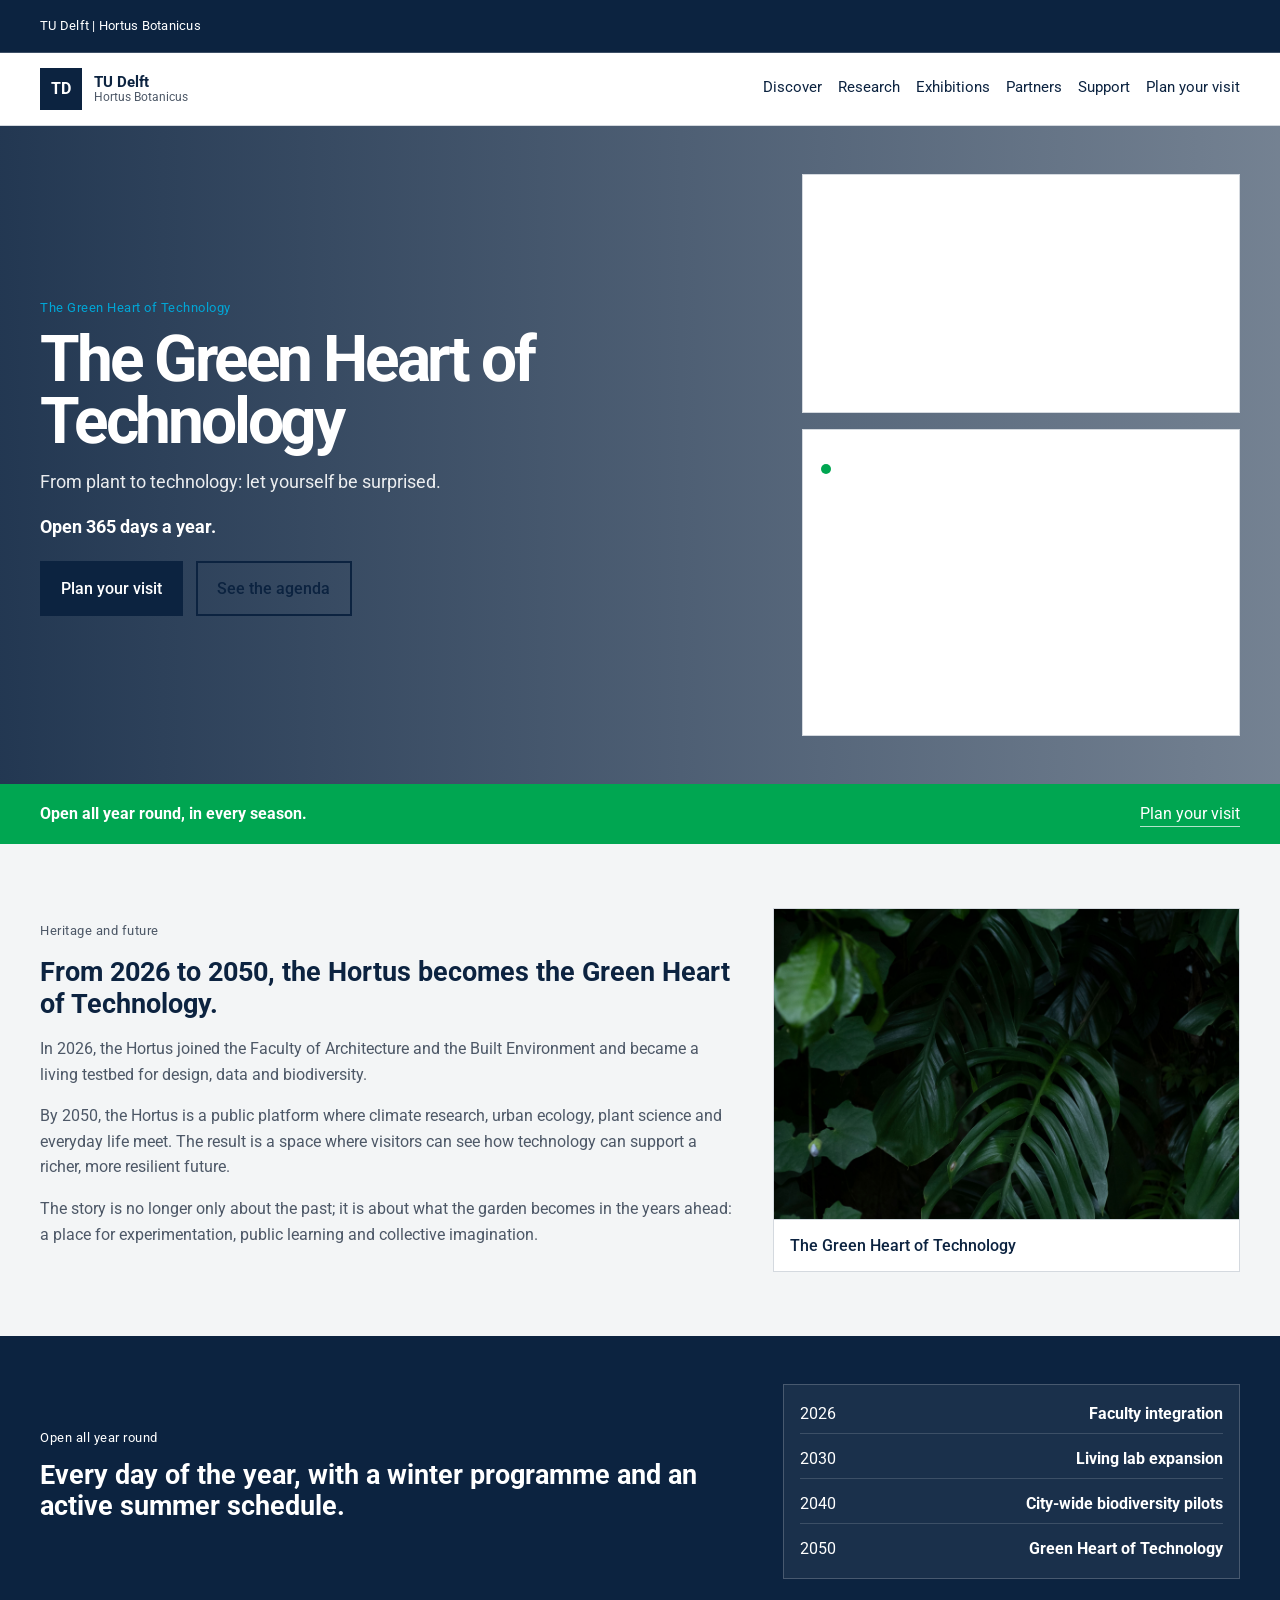
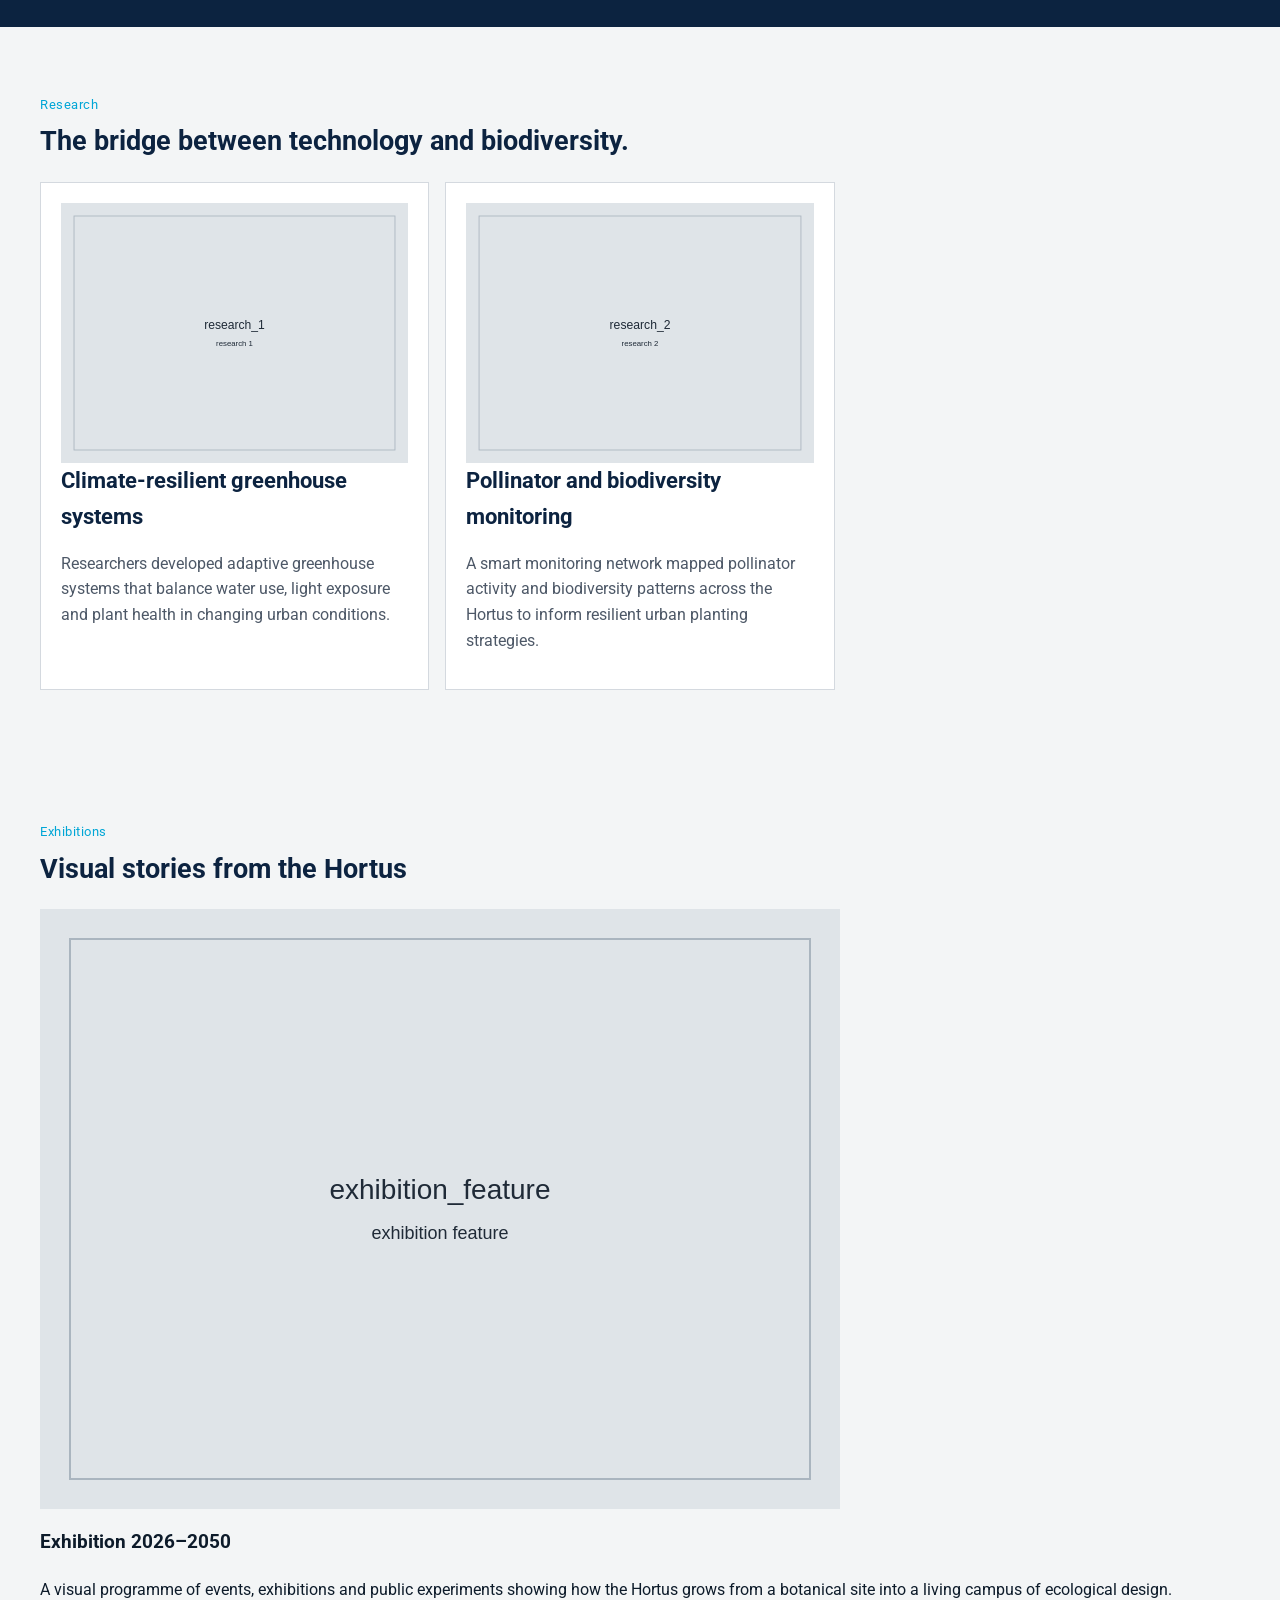
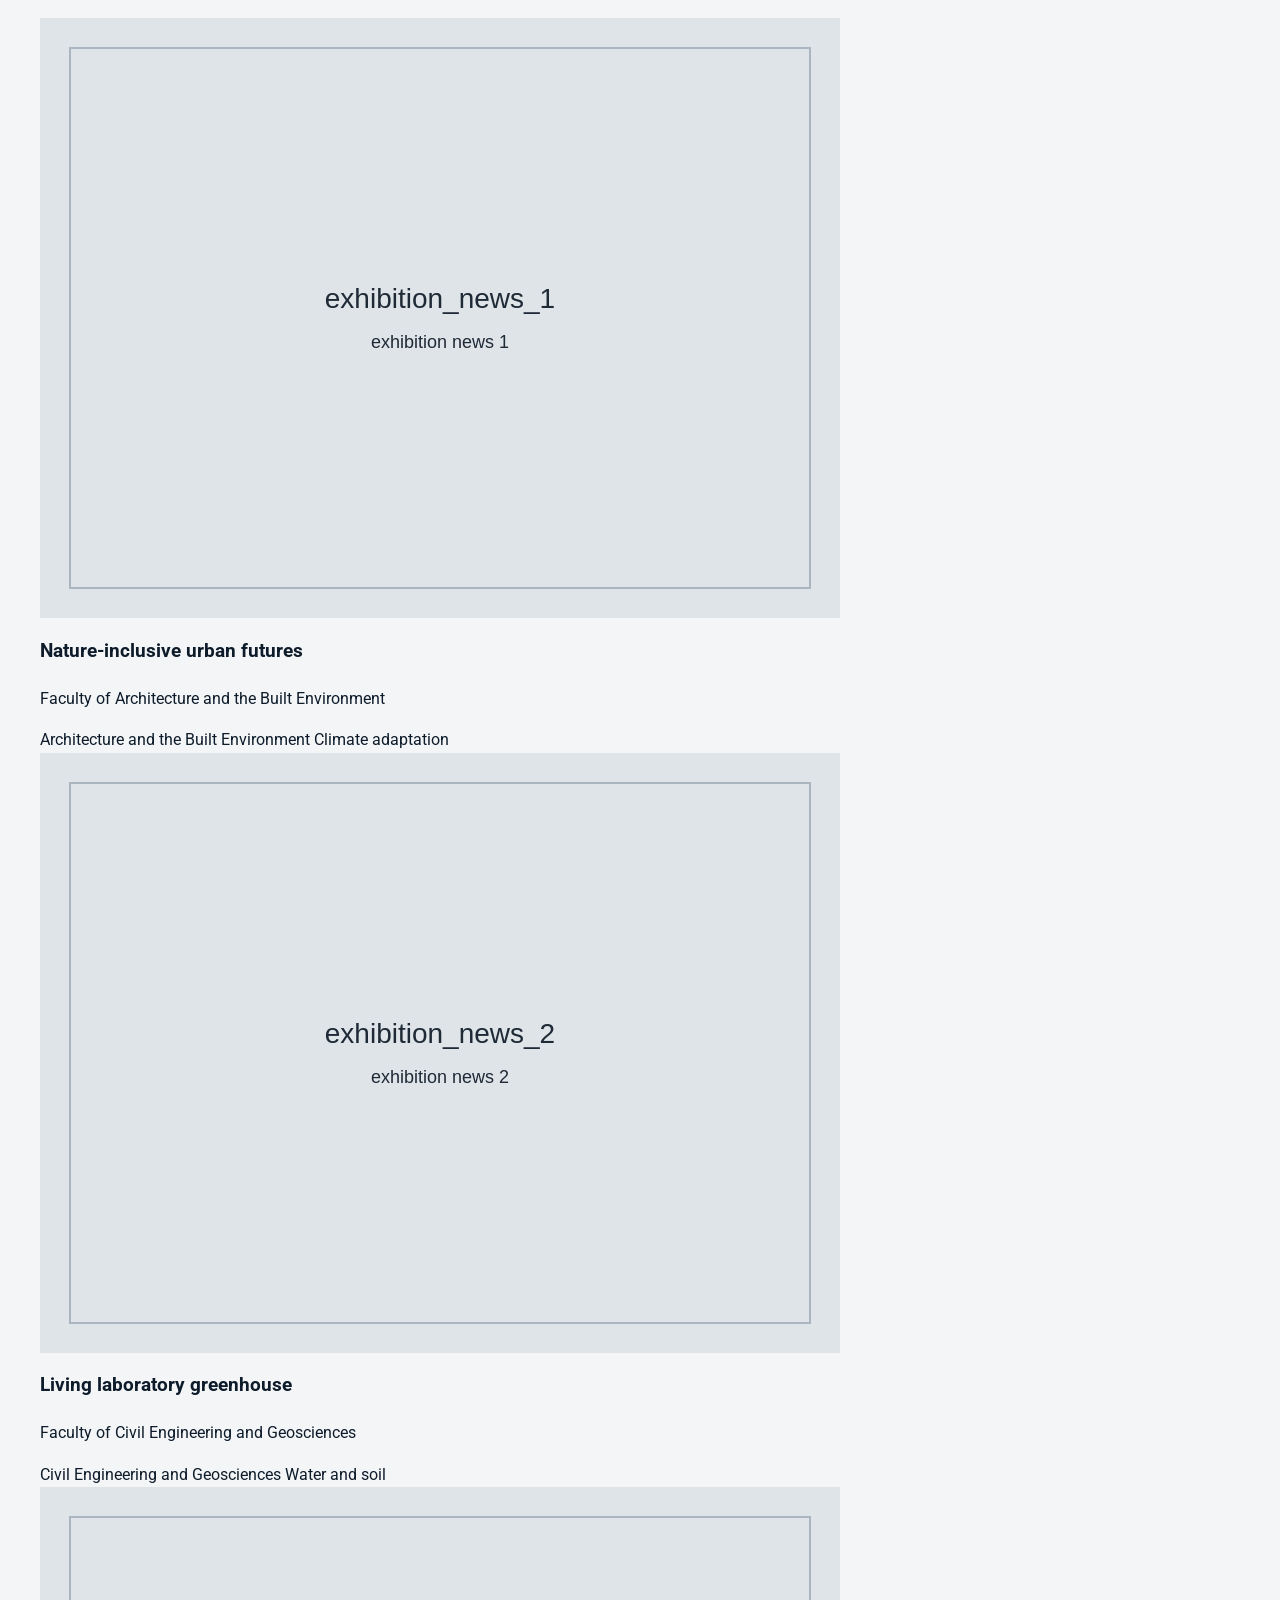
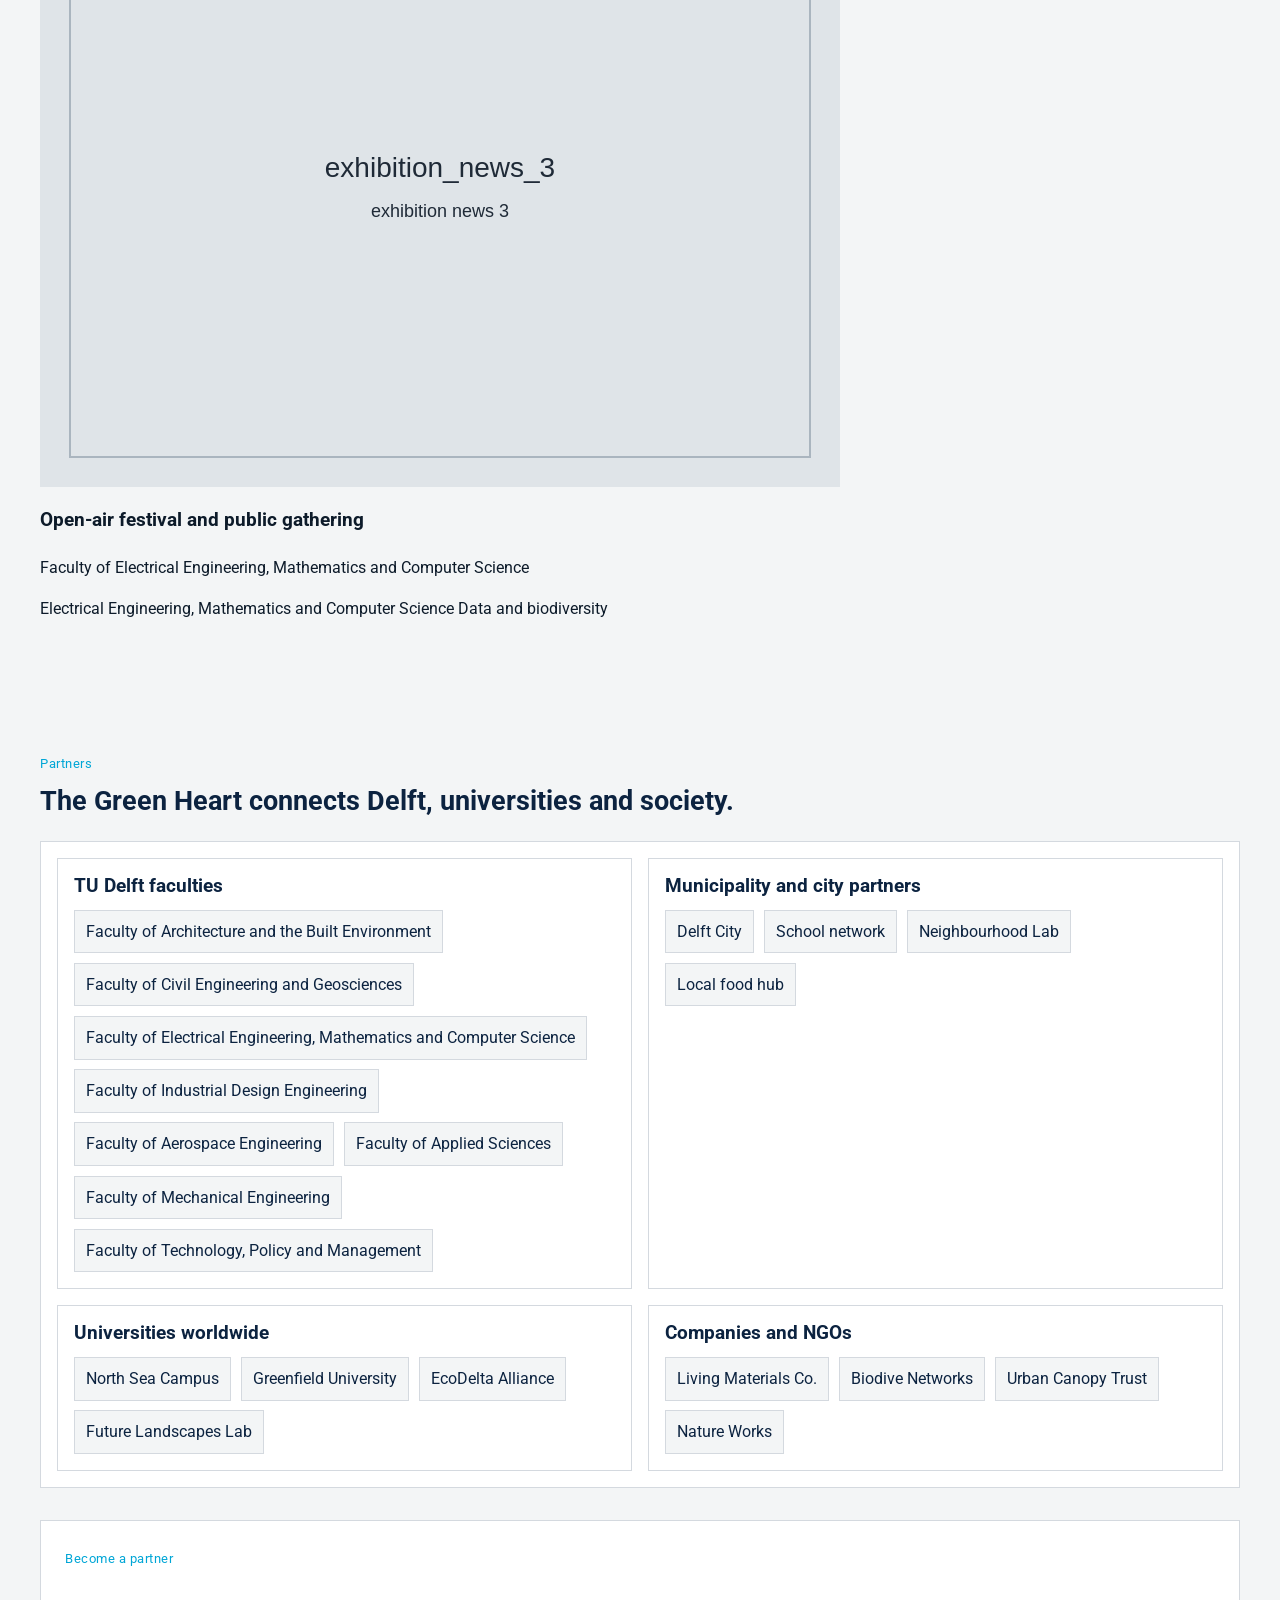
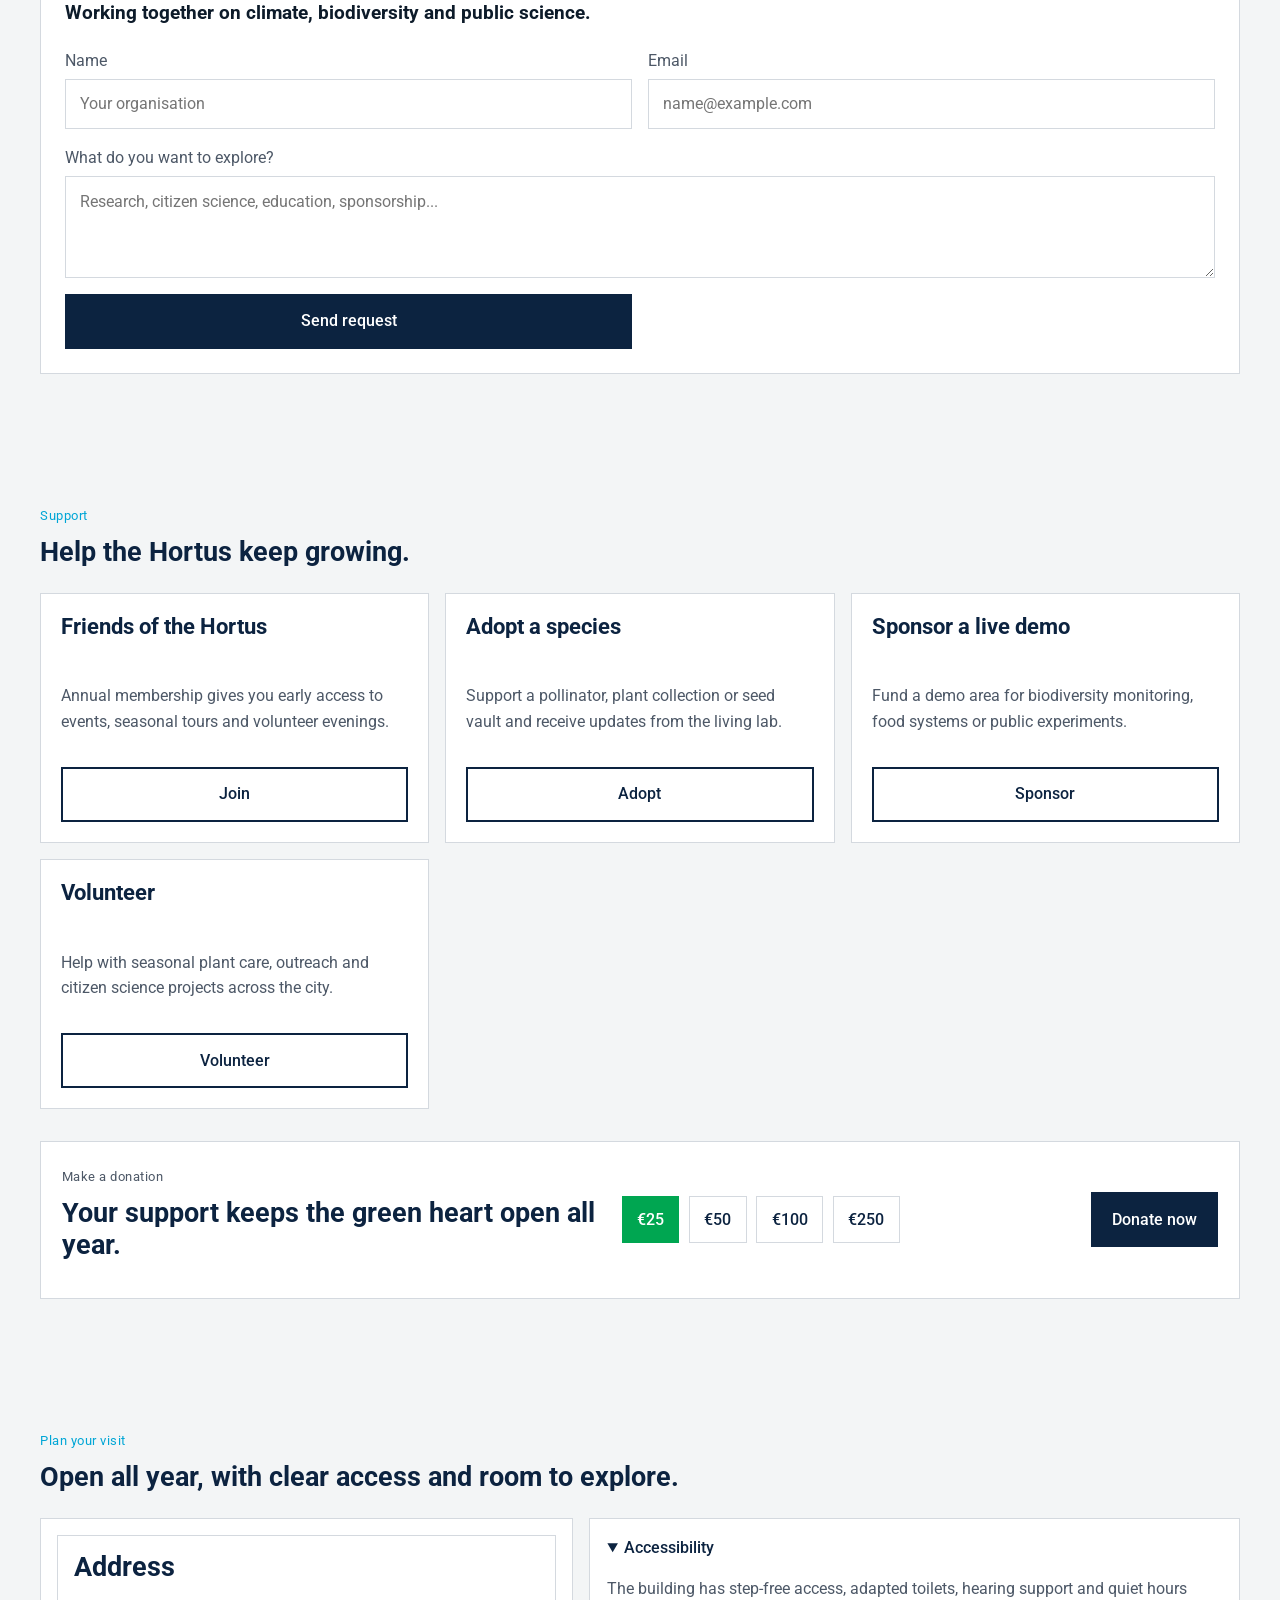
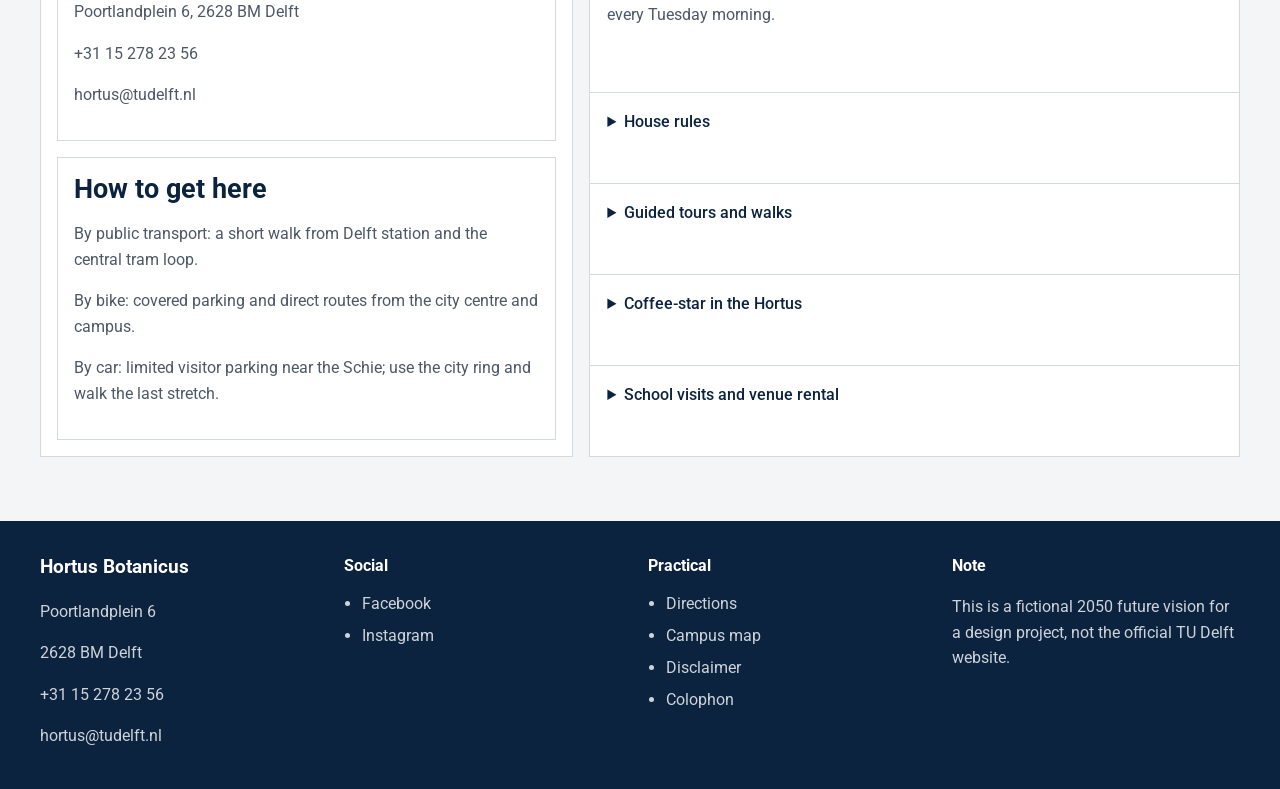
<file: index.html>
<!DOCTYPE html>
<html lang="en">
  <head>
    <meta charset="UTF-8" />
    <meta name="viewport" content="width=device-width, initial-scale=1.0" />
    <title>The Green Heart of Technology</title>
    <meta
      name="description"
      content="A fictional 2050 future-vision redesign of the Hortus Botanicus as the Green Heart of Technology."
    />
    <link rel="preconnect" href="https://fonts.googleapis.com" />
    <link rel="preconnect" href="https://fonts.gstatic.com" crossorigin />
    <link
      href="https://fonts.googleapis.com/css2?family=Roboto:wght@400;500;700&display=swap"
      rel="stylesheet"
    />
    <link rel="stylesheet" href="style.css" />
    <script src="images.js" defer></script>
    <script src="script.js" defer></script>
  </head>
  <body>
    <div class="topbar">
      <div class="container topbar-inner">
        <span class="topbar-label">TU Delft | Hortus Botanicus</span>
        <div class="topbar-actions"></div>
      </div>
    </div>

    <header class="site-header">
      <div class="container nav-wrap">
        <a class="brand" href="#top" aria-label="Home">
          <span class="brand-mark">TD</span>
          <span class="brand-text">
            <strong>TU Delft</strong>
            <small>Hortus Botanicus</small>
          </span>
        </a>

        <button class="nav-toggle" type="button" aria-expanded="false" aria-controls="site-nav" aria-label="Open menu">
          <span></span>
          <span></span>
          <span></span>
        </button>

        <nav id="site-nav" class="site-nav" aria-label="Main navigation">
          <a href="#discover" data-i18n="nav.discover">Discover</a>
          <a href="#research" data-i18n="nav.research">Research</a>
          <a href="#exhibitions" data-i18n="nav.exhibitions">Exhibitions</a>
          <a href="#partners" data-i18n="nav.partners">Partners</a>
          <a href="#support" data-i18n="nav.support">Support</a>
          <a href="#visit" data-i18n="nav.visit">Plan your visit</a>
        </nav>
      </div>
    </header>

    <main id="top">
      <section class="hero">
        <div class="container hero-inner">
          <div class="hero-copy">
            <p class="eyebrow" data-i18n="hero.eyebrow">TU Delft Hortus Botanicus</p>
            <h1 data-i18n="hero.title">The Green Heart of Technology</h1>
            <p class="hero-subline" data-i18n="hero.subtitle">From plant to technology and technology to plant...</p>
            <p class="hero-open" data-i18n="hero.open">Open 365 days a year.</p>
            <div class="button-row">
              <a href="#visit" class="primary-button" data-i18n="hero.plan">Plan your visit</a>
              <a href="#exhibitions" class="secondary-button" data-i18n="hero.agenda">See the exhibitions</a>
            </div>
          </div>

          <div class="hero-side">
            <aside class="quick-links-panel">
              <h2 data-i18n="quick.title">Quick links</h2>
              <ul>
                <li><a href="#visit" data-i18n="quick.visit">Plan your visit</a></li>
                <li><a href="#research" data-i18n="quick.research">Research</a></li>
                <li><a href="#exhibitions" data-i18n="quick.exhibitions">Exhibitions</a></li>
                <li><a href="#partners" data-i18n="quick.partners">Partners</a></li>
                <li><a href="#support" data-i18n="quick.support">Support</a></li>
              </ul>
            </aside>

            <aside class="today-panel">
              <div class="panel-header">
                <span class="status-dot"></span>
                <strong data-i18n="today.title">Today in the Hortus</strong>
              </div>
              <p><span data-i18n="today.hours">Opening hours today</span>: 09:00–18:00</p>
              <ul>
                <li>Living Lab Greenhouse: sensor walk</li>
                <li>Climate data exhibition at 12:30</li>
                <li>Public biodiversity talk at 15:00</li>
              </ul>
              <p class="sensor-line" data-i18n="today.sensor">Greenhouse 2: 24°C, 71% humidity, 38 species of pollinators logged this morning.</p>
            </aside>
          </div>
        </div>
      </section>

      <section class="notice-band">
        <div class="container notice-inner">
          <strong data-i18n="notice.open">Open all year round, in every season.</strong>
          <a href="#visit" data-i18n="notice.link">Plan your visit</a>
        </div>
      </section>

      <section id="discover" class="section-wrap">
        <div class="container intro-grid">
          <div class="intro-copy">
            <p class="section-kicker" data-i18n="discover.kicker">Heritage and future</p>
            <h2 data-i18n="discover.title">From 2026 to 2050, the Hortus becomes the Green Heart of Technology.</h2>
            <p>
              In 2026, the Hortus joined the Faculty of Architecture and the Built Environment and became a living testbed for design, data and biodiversity.
            </p>
            <p>
              By 2050, the Hortus is a public platform where climate research, urban ecology, plant science and everyday life meet. The result is a space where visitors can see how technology can support a richer, more resilient future.
            </p>
            <p>
              The story is no longer only about the past; it is about what the garden becomes in the years ahead: a place for experimentation, public learning and collective imagination.
            </p>
          </div>

          <div class="image-card">
            <img data-img="hero" alt="Hortus greenhouse and visitor path" />
            <div class="image-caption">The Green Heart of Technology</div>
          </div>
        </div>
      </section>

      <section class="band-section">
        <div class="container open-grid">
          <div>
            <p class="section-kicker" data-i18n="open.kicker">Living future</p>
            <h2 data-i18n="open.title">From 2026 to 2050, the Hortus becomes a public platform for biodiversity, climate and design.</h2>
          </div>
          <div class="open-table">
            <div><span>2026</span><strong>Faculty integration</strong></div>
            <div><span>2030</span><strong>Living lab expansion</strong></div>
            <div><span>2040</span><strong>City-wide biodiversity pilots</strong></div>
            <div><span>2050</span><strong>Green Heart of Technology</strong></div>
          </div>
        </div>
      </section>

      <section id="research" class="section-wrap">
        <div class="container">
          <div class="section-header">
            <p class="section-kicker" data-i18n="research.kicker">Research</p>
            <h2 data-i18n="research.title">Recent research stories</h2>
          </div>

          <div class="research-grid">
            <article class="research-card">
              <img data-img="research_1" alt="Adaptive greenhouse and climate resilience research" />
              <h3>Climate-resilient greenhouse systems</h3>
              <p>
                Researchers developed adaptive greenhouse systems that balance water use, light exposure and plant health in changing urban conditions.
              </p>
            </article>

            <article class="research-card">
              <img data-img="research_2" alt="Biodiversity monitoring research in the Hortus" />
              <h3>Pollinator and biodiversity monitoring</h3>
              <p>
                A smart monitoring network mapped pollinator activity and biodiversity patterns across the Hortus to inform resilient urban planting strategies.
              </p>
            </article>
          </div>
        </div>
      </section>

      <section id="exhibitions" class="section-wrap">
        <div class="container">
          <div class="section-header">
            <p class="section-kicker">Exhibitions</p>
            <h2>Visual stories from the Hortus</h2>
          </div>

          <div class="exhibition-feature">
            <img data-img="exhibition_feature" alt="Featured exhibition in the Hortus" />
            <div class="exhibition-feature-copy">
              <h3>Exhibition 2026–2050</h3>
              <p>
                A visual programme of events, exhibitions and public experiments showing how the Hortus grows from a botanical site into a living campus of ecological design.
              </p>
            </div>
          </div>

          <div class="news-grid">
            <article class="news-item">
              <img data-img="exhibition_news_1" alt="News image from the Hortus exhibition" />
              <div class="news-copy">
                <h3>Nature-inclusive urban futures</h3>
                <p>Faculty of Architecture and the Built Environment</p>
                <div class="news-tags">
                  <span>Architecture and the Built Environment</span>
                  <span>Climate adaptation</span>
                </div>
              </div>
            </article>

            <article class="news-item">
              <img data-img="exhibition_news_2" alt="News image from the Hortus exhibition" />
              <div class="news-copy">
                <h3>Living laboratory greenhouse</h3>
                <p>Faculty of Civil Engineering and Geosciences</p>
                <div class="news-tags">
                  <span>Civil Engineering and Geosciences</span>
                  <span>Water and soil</span>
                </div>
              </div>
            </article>

            <article class="news-item">
              <img data-img="exhibition_news_3" alt="News image from the Hortus exhibition" />
              <div class="news-copy">
                <h3>Open-air festival and public gathering</h3>
                <p>Faculty of Electrical Engineering, Mathematics and Computer Science</p>
                <div class="news-tags">
                  <span>Electrical Engineering, Mathematics and Computer Science</span>
                  <span>Data and biodiversity</span>
                </div>
              </div>
            </article>
          </div>
        </div>
      </section>

      <section id="partners" class="section-wrap">
        <div class="container">
          <div class="section-header">
            <p class="section-kicker">Partners</p>
            <h2>The Green Heart connects Delft, universities and society.</h2>
          </div>

          <div class="partner-groups">
            <div class="partner-group">
              <h3>TU Delft faculties</h3>
              <div class="partner-logos">
                <span>Faculty of Architecture and the Built Environment</span>
                <span>Faculty of Civil Engineering and Geosciences</span>
                <span>Faculty of Electrical Engineering, Mathematics and Computer Science</span>
                <span>Faculty of Industrial Design Engineering</span>
                <span>Faculty of Aerospace Engineering</span>
                <span>Faculty of Applied Sciences</span>
                <span>Faculty of Mechanical Engineering</span>
                <span>Faculty of Technology, Policy and Management</span>
              </div>
            </div>

            <div class="partner-group">
              <h3>Municipality and city partners</h3>
              <div class="partner-logos">
                <span>Delft City</span>
                <span>School network</span>
                <span>Neighbourhood Lab</span>
                <span>Local food hub</span>
              </div>
            </div>

            <div class="partner-group">
              <h3>Universities worldwide</h3>
              <div class="partner-logos">
                <span>North Sea Campus</span>
                <span>Greenfield University</span>
                <span>EcoDelta Alliance</span>
                <span>Future Landscapes Lab</span>
              </div>
            </div>

            <div class="partner-group">
              <h3>Companies and NGOs</h3>
              <div class="partner-logos">
                <span>Living Materials Co.</span>
                <span>Biodive Networks</span>
                <span>Urban Canopy Trust</span>
                <span>Nature Works</span>
              </div>
            </div>
          </div>

          <div class="partnership-form">
            <div>
              <p class="section-kicker">Become a partner</p>
              <h3>Working together on climate, biodiversity and public science.</h3>
            </div>
            <form>
              <label>
                <span>Name</span>
                <input type="text" placeholder="Your organisation" />
              </label>
              <label>
                <span>Email</span>
                <input type="email" placeholder="name@example.com" />
              </label>
              <label>
                <span>What do you want to explore?</span>
                <textarea rows="3" placeholder="Research, citizen science, education, sponsorship..."></textarea>
              </label>
              <button type="button" class="primary-button">Send request</button>
            </form>
          </div>
        </div>
      </section>

      <section id="support" class="section-wrap">
        <div class="container">
          <div class="section-header">
            <p class="section-kicker">Support</p>
            <h2>Help the Hortus keep growing.</h2>
          </div>

          <div class="support-grid">
            <div class="support-card">
              <h3>Friends of the Hortus</h3>
              <p>Annual membership gives you early access to events, seasonal tours and volunteer evenings.</p>
              <button type="button" class="secondary-button">Join</button>
            </div>
            <div class="support-card">
              <h3>Adopt a species</h3>
              <p>Support a pollinator, plant collection or seed vault and receive updates from the living lab.</p>
              <button type="button" class="secondary-button">Adopt</button>
            </div>
            <div class="support-card">
              <h3>Sponsor a live demo</h3>
              <p>Fund a demo area for biodiversity monitoring, food systems or public experiments.</p>
              <button type="button" class="secondary-button">Sponsor</button>
            </div>
            <div class="support-card">
              <h3>Volunteer</h3>
              <p>Help with seasonal plant care, outreach and citizen science projects across the city.</p>
              <button type="button" class="secondary-button">Volunteer</button>
            </div>
          </div>

          <div class="donation-box">
            <div>
              <p class="section-kicker">Make a donation</p>
              <h3>Your support keeps the green heart open all year.</h3>
            </div>
            <div class="donation-selector" aria-label="Donation amount selector">
              <button type="button" class="amount-button is-selected">€25</button>
              <button type="button" class="amount-button">€50</button>
              <button type="button" class="amount-button">€100</button>
              <button type="button" class="amount-button">€250</button>
            </div>
            <button type="button" class="primary-button">Donate now</button>
          </div>
        </div>
      </section>

      <section id="visit" class="section-wrap">
        <div class="container">
          <div class="section-header">
            <p class="section-kicker">Plan your visit</p>
            <h2>Open all year, with clear access and room to explore.</h2>
          </div>

          <div class="visit-grid">
            <div class="visit-details">
              <div class="visit-item">
                <h3>Address</h3>
                <p>Poortlandplein 6, 2628 BM Delft</p>
                <p>+31 15 278 23 56</p>
                <p>hortus@tudelft.nl</p>
              </div>
              <div class="visit-item">
                <h3>How to get here</h3>
                <p>By public transport: a short walk from Delft station and the central tram loop.</p>
                <p>By bike: covered parking and direct routes from the city centre and campus.</p>
                <p>By car: limited visitor parking near the Schie; use the city ring and walk the last stretch.</p>
              </div>
            </div>

            <div class="accordion" aria-label="Visit details">
              <details open>
                <summary>Accessibility</summary>
                <p>The building has step-free access, adapted toilets, hearing support and quiet hours every Tuesday morning.</p>
              </details>
              <details>
                <summary>House rules</summary>
                <p>Stay on marked paths, respect the living lab spaces and follow staff guidance in wetland and greenhouse areas.</p>
              </details>
              <details>
                <summary>Guided tours and walks</summary>
                <p>Short tours run daily and longer themed walks are available in spring and summer. Book at the entrance or online.</p>
              </details>
              <details>
                <summary>Coffee-star in the Hortus</summary>
                <p>Grab coffee, local pastries and seasonal lunches in the public café beside the heritage garden.</p>
              </details>
              <details>
                <summary>School visits and venue rental</summary>
                <p>School groups, workshops and private events can be booked year-round. Venue rental includes the café, greenhouse and event terrace.</p>
              </details>
            </div>
          </div>
        </div>
      </section>
    </main>

    <footer class="site-footer">
      <div class="container footer-grid">
        <div>
          <h3>Hortus Botanicus</h3>
          <p>Poortlandplein 6</p>
          <p>2628 BM Delft</p>
          <p>+31 15 278 23 56</p>
          <p>hortus@tudelft.nl</p>
        </div>
        <div>
          <h4>Social</h4>
          <ul>
            <li><a href="#">Facebook</a></li>
            <li><a href="#">Instagram</a></li>
          </ul>
        </div>
        <div>
          <h4>Practical</h4>
          <ul>
            <li><a href="#visit">Directions</a></li>
            <li><a href="#">Campus map</a></li>
            <li><a href="#">Disclaimer</a></li>
            <li><a href="#">Colophon</a></li>
          </ul>
        </div>
        <div>
          <h4>Note</h4>
          <p>This is a fictional 2050 future vision for a design project, not the official TU Delft website.</p>
        </div>
      </div>
    </footer>
  </body>
</html>
</file>
<file: style.css>
* { box-sizing: border-box; }

:root {
  --font-sans: "Roboto", Arial, sans-serif;
  --cyan: #00a6d6;
  --deep-blue: #0c2340;
  --plant-green: #00a651;
  --paper: #f3f5f6;
  --panel: #ffffff;
  --ink: #0d1b2a;
  --muted: #4d5867;
  --line: #d4d9df;
  --shadow: 0 0 0 1px rgba(12, 35, 64, 0.15);
  --max-width: 1200px;
  --container-padding: 1rem;
}

body.high-contrast {
  --cyan: #00a6d6;
  --deep-blue: #000000;
  --plant-green: #1b7a42;
  --paper: #f8f8f8;
  --panel: #ffffff;
  --ink: #000000;
  --muted: #1a1a1a;
  --line: #000000;
}

html {
  scroll-behavior: smooth;
}

body {
  margin: 0;
  font-family: var(--font-sans);
  background: var(--paper);
  color: var(--ink);
  line-height: 1.6;
  font-weight: 400;
}

img {
  display: block;
  max-width: 100%;
  border: 0;
}

a {
  color: inherit;
  text-decoration: none;
}

button,
input,
textarea {
  font: inherit;
  border-radius: 0;
}

button {
  cursor: pointer;
}

*::selection {
  background: var(--plant-green);
  color: #fff;
}

.container {
  width: min(var(--max-width), calc(100% - 2rem));
  margin: 0 auto;
}

.topbar {
  background: var(--deep-blue);
  color: #fff;
  border-bottom: 1px solid rgba(255, 255, 255, 0.2);
}

.topbar-inner {
  display: flex;
  justify-content: space-between;
  align-items: center;
  min-height: 52px;
  gap: 1rem;
}

.topbar-label {
  font-size: 0.8rem;
  letter-spacing: 0.02em;
}

.topbar-actions {
  display: flex;
  gap: 0.5rem;
  align-items: center;
}

.toggle-button {
  background: transparent;
  color: #fff;
  border: 1px solid rgba(255, 255, 255, 0.4);
  padding: 0.35rem 0.8rem;
  font-size: 0.8rem;
}

.site-header {
  position: sticky;
  top: 0;
  z-index: 20;
  background: rgba(255, 255, 255, 0.96);
  backdrop-filter: blur(4px);
  border-bottom: 1px solid var(--line);
}

.nav-wrap {
  display: flex;
  align-items: center;
  justify-content: space-between;
  min-height: 72px;
  gap: 1rem;
}

.brand {
  display: inline-flex;
  align-items: center;
  gap: 0.75rem;
  color: var(--deep-blue);
}

.brand-mark {
  display: inline-flex;
  width: 42px;
  height: 42px;
  align-items: center;
  justify-content: center;
  background: var(--deep-blue);
  color: #fff;
  font-weight: 700;
}

.brand-text {
  display: flex;
  flex-direction: column;
  line-height: 1.1;
}

.brand-text strong {
  font-size: 0.95rem;
}

.brand-text small {
  font-size: 0.74rem;
  color: var(--muted);
}

.nav-toggle {
  display: none;
  background: transparent;
  border: 1px solid var(--line);
  width: 46px;
  height: 46px;
  padding: 0.5rem;
}

.nav-toggle span {
  display: block;
  height: 2px;
  background: var(--deep-blue);
  margin: 5px 0;
}

.site-nav {
  display: flex;
  align-items: center;
  gap: 1rem;
  flex-wrap: wrap;
  justify-content: flex-end;
}

.site-nav a {
  font-size: 0.92rem;
  color: var(--deep-blue);
  padding: 0.3rem 0;
  border-bottom: 2px solid transparent;
}

.site-nav a:hover,
.site-nav a:focus-visible {
  border-color: var(--cyan);
  outline: none;
}

.hero {
  background: linear-gradient(90deg, rgba(12, 35, 64, 0.9), rgba(12, 35, 64, 0.55));
  color: #fff;
  padding: 3rem 0;
}

.hero-inner {
  display: grid;
  grid-template-columns: 1.5fr 0.9fr;
  gap: 2rem;
  align-items: center;
}

.eyebrow,
.section-kicker {
  display: inline-block;
  margin: 0 0 0.7rem;
  color: var(--cyan);
  font-size: 0.8rem;
  letter-spacing: 0.04em;
}

.hero h1 {
  margin: 0 0 1rem;
  font-size: clamp(2.5rem, 5vw, 4.6rem);
  line-height: 0.96;
  letter-spacing: -0.05em;
  color: #fff;
}

.hero-subline {
  margin: 0 0 1rem;
  font-size: 1.1rem;
  color: rgba(255, 255, 255, 0.9);
}

.hero-open {
  margin: 0 0 1.2rem;
  font-size: 1.15rem;
  font-weight: 700;
  color: #fff;
}

.button-row {
  display: flex;
  flex-wrap: wrap;
  gap: 0.8rem;
}

.primary-button,
.secondary-button,
.filter-button,
.agenda-filter,
.amount-button,
.reserve-button,
.scenario-button {
  display: inline-flex;
  align-items: center;
  justify-content: center;
  border: 2px solid var(--deep-blue);
  background: var(--deep-blue);
  color: #fff;
  padding: 0.8rem 1.2rem;
  font-weight: 500;
  transition: background-color 0.2s ease, color 0.2s ease;
}

.secondary-button,
.filter-button,
.agenda-filter,
.amount-button,
.scenario-button {
  background: transparent;
  color: var(--deep-blue);
}

.primary-button:hover,
.primary-button:focus-visible,
.secondary-button:hover,
.secondary-button:focus-visible,
.filter-button:hover,
.filter-button:focus-visible,
.amount-button:hover,
.amount-button:focus-visible,
.reserve-button:hover,
.reserve-button:focus-visible,
.agenda-filter:hover,
.agenda-filter:focus-visible,
.scenario-button:hover,
.scenario-button:focus-visible {
  outline: 2px solid var(--deep-blue);
  outline-offset: 2px;
}

.secondary-button {
  border-color: var(--deep-blue);
}

.hero-side {
  display: grid;
  gap: 1rem;
}

.quick-links-panel,
.today-panel {
  background: rgba(255, 255, 255, 0.06);
  border: 1px solid rgba(255, 255, 255, 0.28);
  padding: 1.1rem;
}

.quick-links-panel h2,
.today-panel strong {
  font-size: 1.15rem;
  margin: 0 0 0.8rem;
  color: #fff;
}

.quick-links-panel ul,
.today-panel ul,
.site-footer ul {
  margin: 0;
  padding-left: 1.1rem;
}

.quick-links-panel li,
.today-panel li,
.site-footer li {
  margin-bottom: 0.4rem;
}

.panel-header {
  display: flex;
  align-items: center;
  gap: 0.55rem;
  margin-bottom: 0.75rem;
}

.status-dot {
  width: 10px;
  height: 10px;
  border-radius: 50%;
  background: var(--plant-green);
  display: inline-block;
}

.sensor-line {
  margin-top: 0.8rem;
  color: rgba(255, 255, 255, 0.88);
}

.notice-band {
  background: var(--plant-green);
  color: #fff;
}

.notice-inner {
  display: flex;
  justify-content: space-between;
  align-items: center;
  gap: 1rem;
  min-height: 60px;
}

.notice-inner a {
  color: #fff;
  border-bottom: 1px solid rgba(255, 255, 255, 0.7);
}

.section-wrap {
  padding: 4rem 0;
}

.intro-grid {
  display: grid;
  grid-template-columns: 1.2fr 0.8fr;
  gap: 2rem;
  align-items: center;
}

.intro-copy h2,
.section-header h2,
.timeline-block h3,
.zones-wrap h3,
.open-grid h2,
.scenario-box h3,
.partner-group h3,
.support-card h3,
.donation-box h3,
.visit-item h3,
.collaboration-box h3 {
  margin: 0 0 1rem;
  color: var(--deep-blue);
  font-size: clamp(1.7rem, 2vw, 2.5rem);
  line-height: 1.15;
}

.intro-copy p {
  margin: 0 0 1rem;
  color: var(--muted);
}

.image-card {
  border: 1px solid var(--line);
  background: #fff;
}

.image-card img {
  width: 100%;
  aspect-ratio: 3 / 2;
  object-fit: cover;
  background: #dfe4e8;
}

.image-caption {
  padding: 0.8rem 1rem;
  border-top: 1px solid var(--line);
  background: #fff;
  color: var(--deep-blue);
  font-weight: 500;
}

.timeline-block,
.zones-wrap,
.collaboration-box,
.partner-groups,
.donation-box,
.scenario-box,
.partnership-form,
.visit-details,
.accordion,
.exhibition-card,
.research-card,
.demo-card,
.support-card,
.agenda-item,
.open-table,
.filter-toolbar,
.search-field,
.quick-links-panel,
.today-panel {
  border: 1px solid var(--line);
  background: #fff;
}

.timeline-block,
.zones-wrap {
  margin-top: 2rem;
  padding: 1.5rem;
}

.timeline {
  display: grid;
  grid-template-columns: repeat(5, minmax(150px, 1fr));
  gap: 1rem;
  margin-top: 1rem;
}

.timeline-item {
  padding: 1rem;
  border: 1px solid var(--line);
  background: var(--paper);
}

.year {
  display: inline-block;
  margin-bottom: 0.75rem;
  color: var(--cyan);
  font-weight: 700;
}

.timeline-item p,
.zones-list li,
.exhibition-card p,
.research-card p,
.demo-card p,
.support-card p,
.agenda-item p,
.visit-item p,
.accordion p,
.scenario-story,
.partnership-form label,
.donation-box p,
.partner-group span,
.partner-logos span {
  color: var(--muted);
}

.zones-list {
  display: grid;
  grid-template-columns: repeat(2, minmax(0, 1fr));
  gap: 1rem;
  margin: 1rem 0 0;
  padding-left: 1.2rem;
}

.band-section {
  background: var(--deep-blue);
  color: #fff;
  padding: 3rem 0;
}

.open-grid {
  display: grid;
  grid-template-columns: 1.4fr 0.9fr;
  gap: 2rem;
  align-items: center;
}

.open-grid h2,
.open-grid .section-kicker {
  color: #fff;
}

.open-table {
  display: grid;
  gap: 0.75rem;
  background: rgba(255, 255, 255, 0.06);
  border: 1px solid rgba(255, 255, 255, 0.2);
  padding: 1rem;
}

.open-table div {
  display: flex;
  justify-content: space-between;
  gap: 1rem;
  border-bottom: 1px solid rgba(255, 255, 255, 0.15);
  padding-bottom: 0.4rem;
}

.open-table div:last-child {
  border-bottom: 0;
  padding-bottom: 0;
}

.section-header {
  margin-bottom: 1.5rem;
}

.research-grid,
.demo-grid,
.support-grid,
.exhibition-grid {
  display: grid;
  grid-template-columns: repeat(3, minmax(0, 1fr));
  gap: 1rem;
}

.research-card,
.exhibition-card,
.demo-card,
.support-card {
  padding: 1.25rem;
}

.research-card h3,
.exhibition-card h3,
.demo-card h3,
.support-card h3 {
  margin: 0 0 0.75rem;
  color: var(--deep-blue);
  font-size: 1.4rem;
}

.demo-box {
  margin-top: 1rem;
  border: 1px solid var(--line);
  background: var(--paper);
  padding: 0.8rem;
}

.demo-label {
  display: block;
  color: var(--muted);
  font-size: 0.72rem;
  margin-bottom: 0.2rem;
}

.stats-band {
  margin-top: 2rem;
  border-top: 1px solid var(--line);
  border-bottom: 1px solid var(--line);
  display: grid;
  grid-template-columns: repeat(4, minmax(0, 1fr));
  gap: 1rem;
  padding: 1.5rem 0;
}

.stats-band div {
  display: flex;
  flex-direction: column;
  gap: 0.3rem;
}

.stats-band strong {
  color: var(--deep-blue);
  font-size: clamp(1.8rem, 2vw, 2.5rem);
}

.stats-band span {
  color: var(--muted);
}

.filter-toolbar {
  display: flex;
  flex-wrap: wrap;
  gap: 0.6rem;
  padding: 0.75rem;
  margin-bottom: 1.5rem;
}

.filter-button,
.agenda-filter,
.scenario-button,
.amount-button {
  border: 1px solid var(--line);
  background: #fff;
  color: var(--deep-blue);
  padding: 0.6rem 0.9rem;
}

.filter-button.is-active,
.agenda-filter.is-active,
.scenario-button.is-active,
.amount-button.is-selected {
  background: var(--plant-green);
  border-color: var(--plant-green);
  color: #fff;
}

.exhibition-card {
  display: flex;
  flex-direction: column;
  gap: 0.6rem;
}

.faculty-tag {
  align-self: flex-start;
  background: var(--deep-blue);
  color: #fff;
  padding: 0.35rem 0.7rem;
  font-size: 0.8rem;
}

.line {
  margin: 0;
}

.meta-line {
  margin-top: auto;
  font-size: 0.84rem;
  color: var(--deep-blue);
}

.collaboration-box {
  margin-top: 2rem;
  padding: 1.5rem;
}

.collab-layout {
  display: grid;
  grid-template-columns: 2fr 1fr;
  gap: 1rem;
  align-items: center;
}

.faculty-badges {
  display: flex;
  flex-wrap: wrap;
  gap: 0.6rem;
}

.faculty-badges span,
.hub-badge,
.partner-logos span {
  display: inline-flex;
  align-items: center;
  justify-content: center;
  min-height: 42px;
  padding: 0.5rem 0.7rem;
  border: 1px solid var(--line);
  background: var(--paper);
  color: var(--deep-blue);
}

.hub-badge {
  background: var(--deep-blue);
  color: #fff;
  min-height: 90px;
  font-size: 1.15rem;
  font-weight: 700;
}

.scenario-box {
  padding: 1.5rem;
  margin-bottom: 1.5rem;
}

.scenario-header {
  display: grid;
  gap: 1rem;
}

.scenario-buttons {
  display: flex;
  flex-wrap: wrap;
  gap: 0.6rem;
}

.scenario-content {
  display: grid;
  grid-template-columns: 1.2fr 1fr;
  gap: 1.5rem;
  margin-top: 1.5rem;
  align-items: center;
}

.scenario-metrics {
  display: grid;
  grid-template-columns: repeat(3, minmax(0, 1fr));
  gap: 1rem;
}

.scenario-metrics div {
  display: flex;
  flex-direction: column;
  gap: 0.35rem;
  border: 1px solid var(--line);
  background: var(--paper);
  padding: 0.8rem;
}

.scenario-metrics strong {
  font-size: 1.9rem;
  color: var(--deep-blue);
}

.small-button {
  width: fit-content;
}

.demo-grid {
  grid-template-columns: repeat(3, minmax(0, 1fr));
}

.meta {
  color: var(--muted);
  font-size: 0.85rem;
}

.reserve-button {
  margin-top: 1rem;
  background: var(--plant-green);
  border-color: var(--plant-green);
  color: #fff;
}

.reserve-status {
  display: block;
  min-height: 1.2em;
  margin-top: 0.5rem;
  color: var(--deep-blue);
  font-size: 0.85rem;
}

.agenda-filters {
  display: flex;
  flex-wrap: wrap;
  gap: 0.6rem;
  margin-bottom: 1rem;
}

.search-field {
  display: flex;
  flex-direction: column;
  width: min(400px, 100%);
  gap: 0.3rem;
  padding: 0.9rem 1rem;
  margin-bottom: 1.5rem;
}

.search-field input,
.partnership-form input,
.partnership-form textarea {
  width: 100%;
  border: 1px solid var(--line);
  padding: 0.7rem 0.9rem;
  background: #fff;
  color: var(--ink);
}

.agenda-list {
  display: grid;
  gap: 1rem;
}

.agenda-item {
  display: grid;
  grid-template-columns: 150px 1fr auto;
  gap: 1rem;
  padding: 1rem;
  align-items: center;
}

.agenda-item .date-box {
  background: var(--deep-blue);
  color: #fff;
  padding: 1rem;
  text-align: center;
}

.date-box strong {
  display: block;
  font-size: 1.7rem;
  line-height: 1;
}

.date-box span {
  font-size: 0.8rem;
  opacity: 0.9;
}

.agenda-item h3 {
  margin: 0 0 0.35rem;
  color: var(--deep-blue);
  font-size: 1.3rem;
}

.agenda-item .meta-row {
  display: flex;
  flex-wrap: wrap;
  gap: 0.8rem;
  margin-bottom: 0.5rem;
  font-size: 0.86rem;
  color: var(--muted);
}

.agenda-item p {
  margin: 0;
}

.agenda-item .tag {
  align-self: start;
  padding: 0.4rem 0.7rem;
  background: var(--paper);
  border: 1px solid var(--line);
  color: var(--deep-blue);
  font-size: 0.75rem;
}

.no-results {
  padding: 1rem;
  border: 1px dashed var(--line);
  background: #fff;
  color: var(--muted);
}

.partner-groups {
  display: grid;
  grid-template-columns: repeat(2, minmax(0, 1fr));
  gap: 1rem;
  padding: 1rem;
}

.partner-group {
  border: 1px solid var(--line);
  padding: 1rem;
}

.partner-group h3 {
  font-size: 1.2rem;
  margin-bottom: 0.8rem;
}

.partner-logos {
  display: flex;
  flex-wrap: wrap;
  gap: 0.6rem;
}

.partnership-form {
  margin-top: 2rem;
  padding: 1.5rem;
}

.partnership-form form {
  display: grid;
  grid-template-columns: repeat(2, minmax(0, 1fr));
  gap: 1rem;
  margin-top: 1rem;
}

.partnership-form label {
  display: flex;
  flex-direction: column;
  gap: 0.35rem;
}

.partnership-form label:last-of-type {
  grid-column: 1 / -1;
}

.support-grid {
  margin-bottom: 2rem;
}

.support-card {
  display: flex;
  flex-direction: column;
  justify-content: space-between;
  gap: 1rem;
}

.donation-box {
  display: grid;
  grid-template-columns: 1.2fr 1fr auto;
  gap: 1rem;
  align-items: center;
  padding: 1.3rem;
}

.donation-selector {
  display: flex;
  flex-wrap: wrap;
  gap: 0.6rem;
}

.visit-grid {
  display: grid;
  grid-template-columns: 0.9fr 1.1fr;
  gap: 1rem;
}

.visit-details {
  display: grid;
  gap: 1rem;
  padding: 1rem;
}

.visit-item {
  border: 1px solid var(--line);
  padding: 1rem;
}

.accordion {
  display: grid;
}

.accordion details {
  border-bottom: 1px solid var(--line);
  padding: 1rem 1.1rem;
}

.accordion details:last-child {
  border-bottom: 0;
}

.accordion summary {
  cursor: pointer;
  font-weight: 500;
  color: var(--deep-blue);
}

.site-footer {
  background: var(--deep-blue);
  color: #fff;
  padding: 2rem 0 1.5rem;
}

.footer-grid {
  display: grid;
  grid-template-columns: repeat(4, minmax(0, 1fr));
  gap: 1rem;
}

.site-footer h3,
.site-footer h4 {
  margin-top: 0;
  margin-bottom: 0.8rem;
}

.site-footer p,
.site-footer li,
.site-footer a {
  color: rgba(255, 255, 255, 0.8);
}

:focus-visible {
  outline: 2px solid var(--cyan);
  outline-offset: 2px;
}

@media (max-width: 900px) {
  .hero-inner,
  .intro-grid,
  .open-grid,
  .scenario-content,
  .visit-grid,
  .donation-box,
  .footer-grid,
  .collab-layout {
    grid-template-columns: 1fr;
  }

  .research-grid,
  .demo-grid,
  .support-grid,
  .exhibition-grid,
  .stats-band,
  .timeline,
  .partner-groups,
  .zones-list {
    grid-template-columns: 1fr 1fr;
  }

  .agenda-item {
    grid-template-columns: 1fr;
  }
}

@media (max-width: 768px) {
  .nav-toggle {
    display: block;
  }

  .site-nav {
    position: absolute;
    top: 100%;
    left: 0;
    right: 0;
    display: none;
    flex-direction: column;
    align-items: flex-start;
    background: #fff;
    border-top: 1px solid var(--line);
    border-bottom: 1px solid var(--line);
    padding: 1rem;
  }

  .site-nav.is-open {
    display: flex;
  }

  .research-grid,
  .demo-grid,
  .support-grid,
  .exhibition-grid,
  .stats-band,
  .partner-groups,
  .zones-list,
  .scenario-metrics {
    grid-template-columns: 1fr;
  }

  .hero {
    padding-top: 2rem;
  }

  .notice-inner {
    display: block;
    padding: 0.8rem 0;
  }

  .topbar-inner {
    font-size: 0.75rem;
  }
}

@media (prefers-reduced-motion: reduce) {
  html {
    scroll-behavior: auto;
  }

  *, *::before, *::after {
    animation-duration: 0.01ms !important;
    animation-iteration-count: 1 !important;
    transition-duration: 0.01ms !important;
    scroll-behavior: auto !important;
  }
}
</file>
